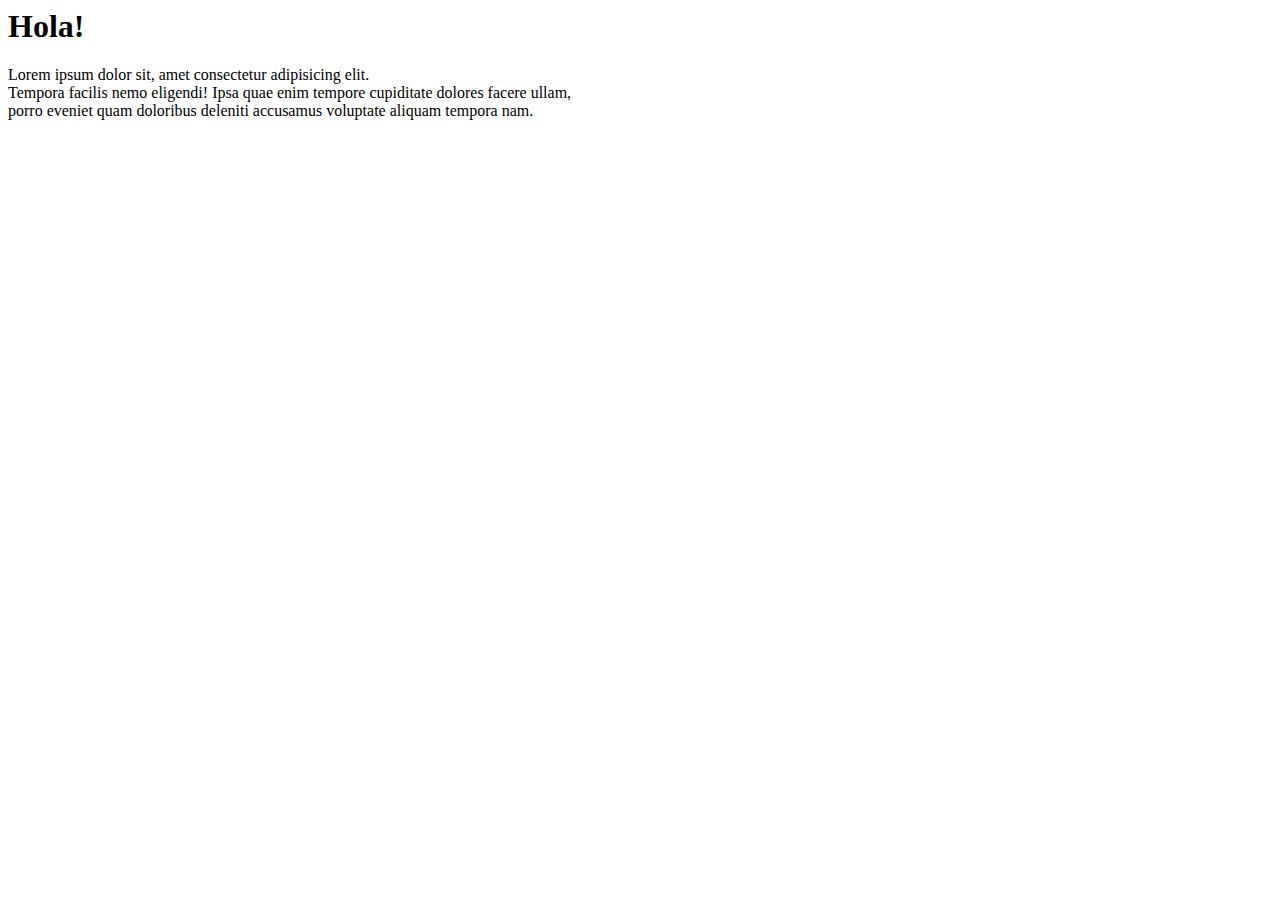
<file: 3Clase/JS/Proyecto1/index.html>
<html>
<head>
    <meta charset="UTF-8">
    <title>Front End</title>
    <!-- <link rel="stylesheet" href="styles.css"> -->
    
</head>

<body>
<!-- <body onload="alert('Bienvenidos!');"> -->

    <h1>Hola!</h1>

    <p>
        Lorem ipsum dolor sit, amet consectetur adipisicing elit. <br> 
        Tempora facilis nemo eligendi! Ipsa quae enim tempore cupiditate dolores facere ullam, <br> 
        porro eveniet quam doloribus deleniti accusamus voluptate aliquam tempora nam.
    </p>

    <!-- <script>
        alert('Bienvenidos!');
    </script> -->

    <!-- <script src="index.js"></script> -->

    <!-- <p>what?</p> -->

    <!-- <link rel="stylesheet" href="styles.css"> -->
</body>
</html>
</file>
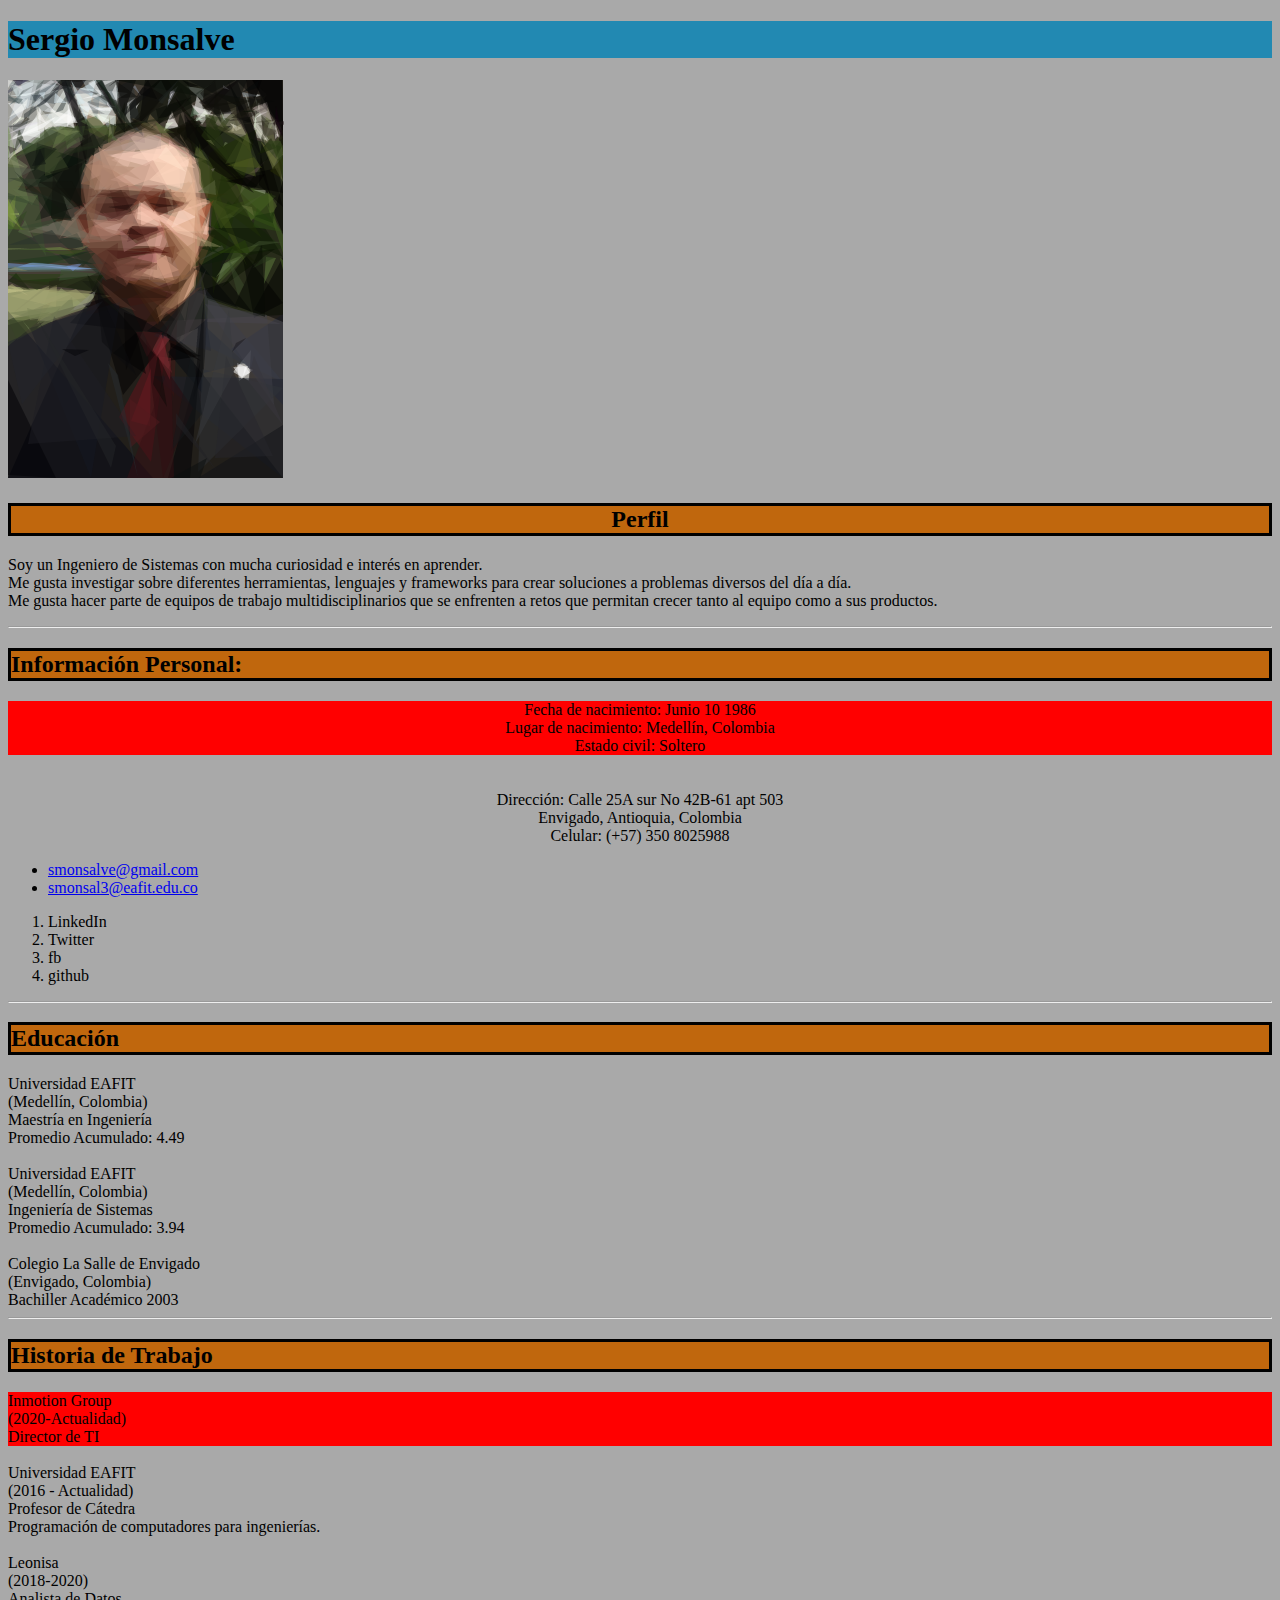
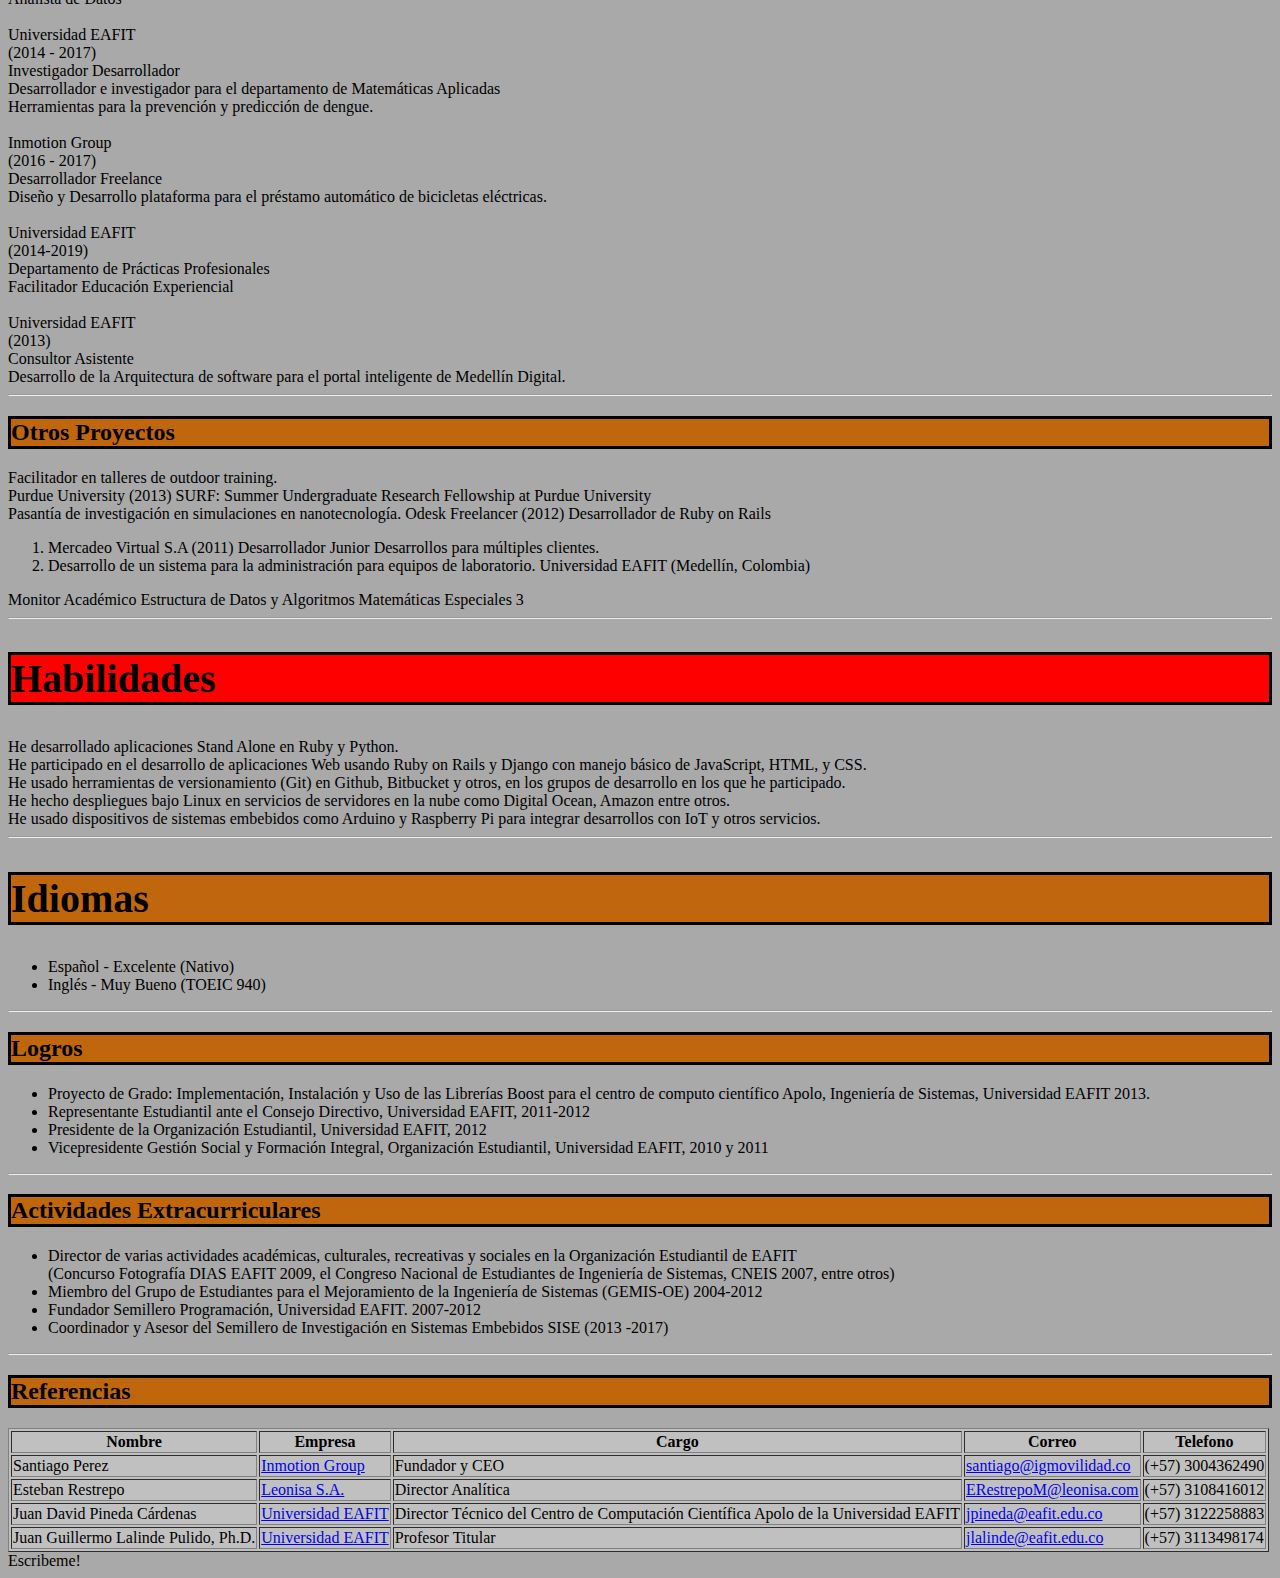
<file: 3Clase/JS/Proyecto2/index.html>
<!DOCTYPE html>
<html lang="en">
<head>
    <meta charset="UTF-8">
    <meta name="viewport" content="width=device-width, initial-scale=1.0">
    <title>Sergio Monsalve</title>

    <link rel="stylesheet" href="styles.css">

</head>

    <body>
    <div class="">
        
        <h1> Sergio Monsalve </h1>

        <img src="GeoSam.png" >

        <div class="contenido-centrado">
            <h2> Perfil </h2>
        </div>

        <p>
            Soy un Ingeniero de Sistemas con mucha curiosidad e interés en aprender. <br>
            Me gusta investigar sobre diferentes herramientas, lenguajes y frameworks para crear soluciones a problemas diversos del día a día. <br>
            Me gusta hacer parte de equipos de trabajo multidisciplinarios que se enfrenten a retos que permitan crecer tanto al equipo como a sus productos.
        </p>   

        <hr>

        <h2>Información Personal: </h2>

        <div id = "personal-info" class="contenido-centrado decorado">
            Fecha de nacimiento: Junio 10 1986 <br>
            Lugar de nacimiento: Medellín, Colombia <br>
            Estado civil: Soltero
        </div>

        <br><br>

        <div class="contenido-centrado" >
            Dirección: Calle 25A sur No 42B-61 apt 503 <br>
            Envigado, Antioquia, Colombia <br>
            Celular: (+57) 350 8025988
        </div>
        <p>
            <ul>
                <li>
                    <a href="mailto:smonsalve@gmail.com ">
                        smonsalve@gmail.com 
                    </a>  
                </li>
                <li>
                    <a href="mailto:smonsal3@eafit.edu.co ">
                        smonsal3@eafit.edu.co
                    </a>  
                </li>
            </ul>
        </p>

        <p>
            <ol>
                <li>LinkedIn</li>
                <li>Twitter</li>
                <li>fb</li>
                <li>github</li>
            </ol>
        </p>

        <hr>


        <h2>Educación</h2>

        <div>
            Universidad EAFIT <br>
            (Medellín, Colombia)  <br>
            Maestría en Ingeniería  <br>
            Promedio Acumulado: 4.49
        </div>

        <br>
        <div>
            Universidad EAFIT <br>
            (Medellín, Colombia) <br>
            Ingeniería de Sistemas <br>
            Promedio Acumulado: 3.94
        </div>
        <br>
        <div>
            Colegio La Salle de Envigado <br>
            (Envigado, Colombia)<br>
            Bachiller Académico 2003
        </div>

        <hr>
        <h2> Historia de Trabajo </h2>

        <div class="decorado">
        Inmotion Group <br>
        (2020-Actualidad) <br>
        Director de TI

        </div>
        <br>
        <div>
        Universidad EAFIT <br>
        (2016 - Actualidad) <br>
        Profesor de Cátedra<br>
        Programación de computadores para ingenierías. 
        </div>
        <br>
        <div>
        Leonisa <br>
        (2018-2020)<br>
        Analista de Datos
        </div>
        <br>
        <div>
        Universidad EAFIT <br>
        (2014 - 2017) <br>
        Investigador Desarrollador<br>
        Desarrollador e investigador para el departamento de Matemáticas Aplicadas <br>
        Herramientas para la prevención y predicción de dengue.
        </div>
        <br>
        <div>
        Inmotion Group<br>
        (2016 - 2017) <br>
        Desarrollador Freelance<br>
        Diseño y Desarrollo plataforma para el préstamo automático de bicicletas eléctricas.
        </div>
        <br>
        <div>
        Universidad EAFIT<br>
        (2014-2019)<br>
        Departamento de Prácticas Profesionales  <br>
        Facilitador Educación Experiencial
        </div>
        <br>
        <div>
        Universidad EAFIT <br>
        (2013)<br>
        Consultor Asistente<br>
        Desarrollo de la Arquitectura de software para el portal inteligente de Medellín Digital. 
        </div>

        <hr>

        <h2>Otros Proyectos</h2>

        Facilitador en talleres de outdoor training. 
            
        
        <li>   Purdue University
            (2013)
        SURF: Summer Undergraduate Research Fellowship at Purdue University

        </li>
        <li> 
            Pasantía de investigación en simulaciones en nanotecnología. 
            Odesk Freelancer (2012)
            Desarrollador de Ruby on Rails
        </li>
        <li> 
            <ol>
                <li>
                    Mercadeo Virtual S.A (2011)
                    Desarrollador Junior
                    Desarrollos para múltiples clientes. 
                </li>
                <li>
                    Desarrollo de un sistema para la administración para equipos de laboratorio. 
                    Universidad EAFIT (Medellín, Colombia)
                </li>
            </ol>
        </li>
            <li> 
                Monitor Académico
                Estructura de Datos y Algoritmos 
                Matemáticas Especiales 3
            </li>
        </li>
        <hr>
        <h2 class="hab1 decorado"> Habilidades </h2>

        <li> He desarrollado aplicaciones Stand Alone en Ruby y Python.</li>
        <li> He participado en el desarrollo de aplicaciones Web usando Ruby on Rails y Django con manejo básico de JavaScript, HTML, y CSS.</li>
        <li> He usado herramientas de versionamiento (Git) en Github, Bitbucket y otros, en los grupos de desarrollo en los que he participado.</li>
        <li> He hecho despliegues bajo Linux en servicios de servidores en la nube como Digital Ocean, Amazon entre otros.</li>
        <li> He usado dispositivos de sistemas embebidos como Arduino y Raspberry Pi para integrar desarrollos con IoT y otros servicios.</li>
        

        <hr>

        <h2 class="hab1">Idiomas</h2>

        <ul>
            <li> Español - Excelente (Nativo)</li> 
            <li> Inglés - Muy Bueno (TOEIC 940)</li>
        </ul>


        <hr>
        <h2>Logros</h2>


        <ul>

            <li> Proyecto de Grado: Implementación, Instalación y Uso de las Librerías Boost para el centro de computo científico Apolo, Ingeniería de Sistemas, Universidad EAFIT 2013.</li>
            <li> Representante Estudiantil ante el Consejo Directivo, Universidad EAFIT, 2011-2012</li>
            <li> Presidente de la Organización Estudiantil, Universidad EAFIT, 2012</li>
            <li> Vicepresidente Gestión Social y Formación Integral, Organización Estudiantil, Universidad EAFIT, 2010 y 2011</li>
        </ul>
        <hr>

        <h2>Actividades Extracurriculares</h2>

        <ul>
            <li>  Director de varias actividades académicas, culturales, recreativas y sociales en la Organización Estudiantil de EAFIT </li>
            (Concurso Fotografía DIAS EAFIT 2009, el Congreso Nacional de Estudiantes de Ingeniería de Sistemas, CNEIS 2007, entre otros)

            <li>  Miembro del Grupo de Estudiantes para el Mejoramiento de la Ingeniería de Sistemas (GEMIS-OE) 2004-2012</li>

            <li>  Fundador Semillero Programación, Universidad EAFIT. 2007-2012</li>

            <li>  Coordinador y Asesor del Semillero de Investigación en Sistemas Embebidos SISE (2013 -2017)</li>
        </ul>


        <hr>

        <h2>Referencias</h2>



        <!-- Table with colgroup -->
        <table bgcolor="#C0C0C0" border="1">
            <colgroup span="5" class="columns" ></colgroup>
            <tr>
            <th>Nombre</th>
            <th>Empresa</th>
            <th>Cargo</th>
            <th>Correo</th>
            <th>Telefono</th>
            </tr>
            <tr>
                <td>  Santiago Perez          </td>
                <td> 
                    <a href="https://i-g.co">Inmotion Group  </a>
                            
                </td>
                <td>  Fundador y CEO          </td>
                <td>  
                    <a href="mailto:santiago@igmovilidad.co ">
                        santiago@igmovilidad.co 
                    </a>  
                </td>

                <td>  (+57) 3004362490        </td>
            </tr>
            <tr>
                <td>  Esteban Restrepo          </td>
                <td>  
                    <a href="https://i-g.co">
                        Leonisa S.A.    
                    </a>            
                </td>
                <td>  Director Analítica        </td>
                <td>  
                    <a href="mailto:ERestrepoM@leonisa.com">
                        ERestrepoM@leonisa.com 
                    </a>  
                </td>
                <td>  (+57) 3108416012          </td>
            </tr>
            <tr>
                <td>  Juan David Pineda Cárdenas        </td>
                <td>  
                    <a href="https://www.eafit.edu.co">
                        Universidad EAFIT    
                    </a>                      
                </td>
                <td>  Director Técnico del Centro de Computación Científica Apolo de la Universidad EAFIT
                </td>
                <td>  
                    <a href="mailto:jpineda@eafit.edu.co">
                        jpineda@eafit.edu.co 
                    </a>  
                </td>
                <td>  (+57) 3122258883                  </td>
            </tr>
            <tr>
                <td>  Juan Guillermo Lalinde Pulido, Ph.D.        </td>
                <td>              
                    <a href="https://www.eafit.edu.co">
                        Universidad EAFIT    
                    </a>             
                </td>
                <td>  Profesor Titular          </td>
                <td>  
                    <a href="mailto:jlalinde@eafit.edu.co">
                        jlalinde@eafit.edu.co   
                    </a>  
                </td>
                <td>  (+57) 3113498174          </td>
            </tr>
        </table>

        Escribeme!
    </div> 
</body>
</html>
</file>
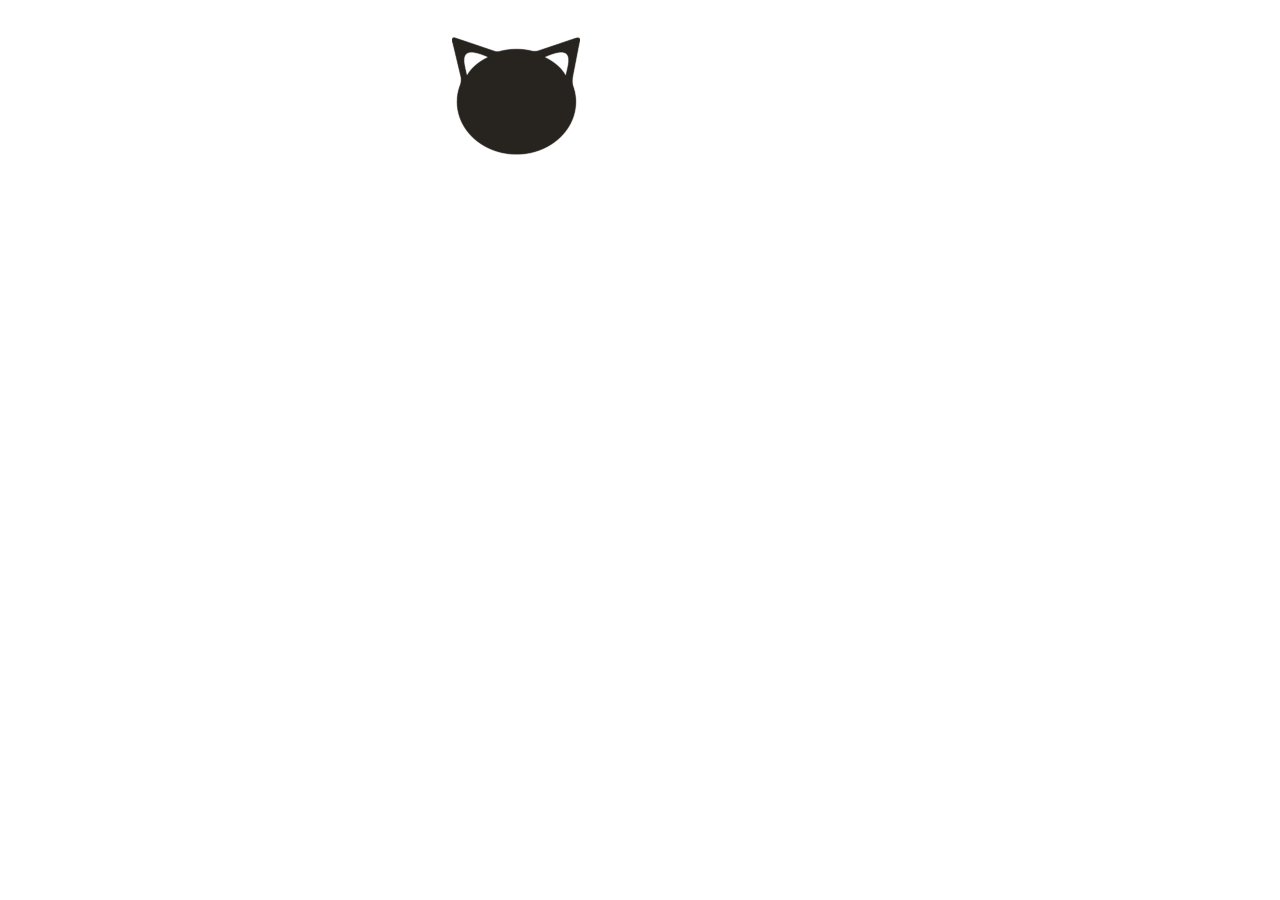
<file: 4Clase/JS/Proeycto4/index.html>
<!DOCTYPE html>
<html lang="en">
<head>
    <meta charset="UTF-8">
    <meta name="viewport" content="width=device-width, initial-scale=1.0">
    <title>Document</title>
</head>
<body>
    
    <p style="text-align: center">
        <img src="cat.png" style="position: relative">
    </p>
        
    <script src="index.js"></script>
</body>
</html>
</file>
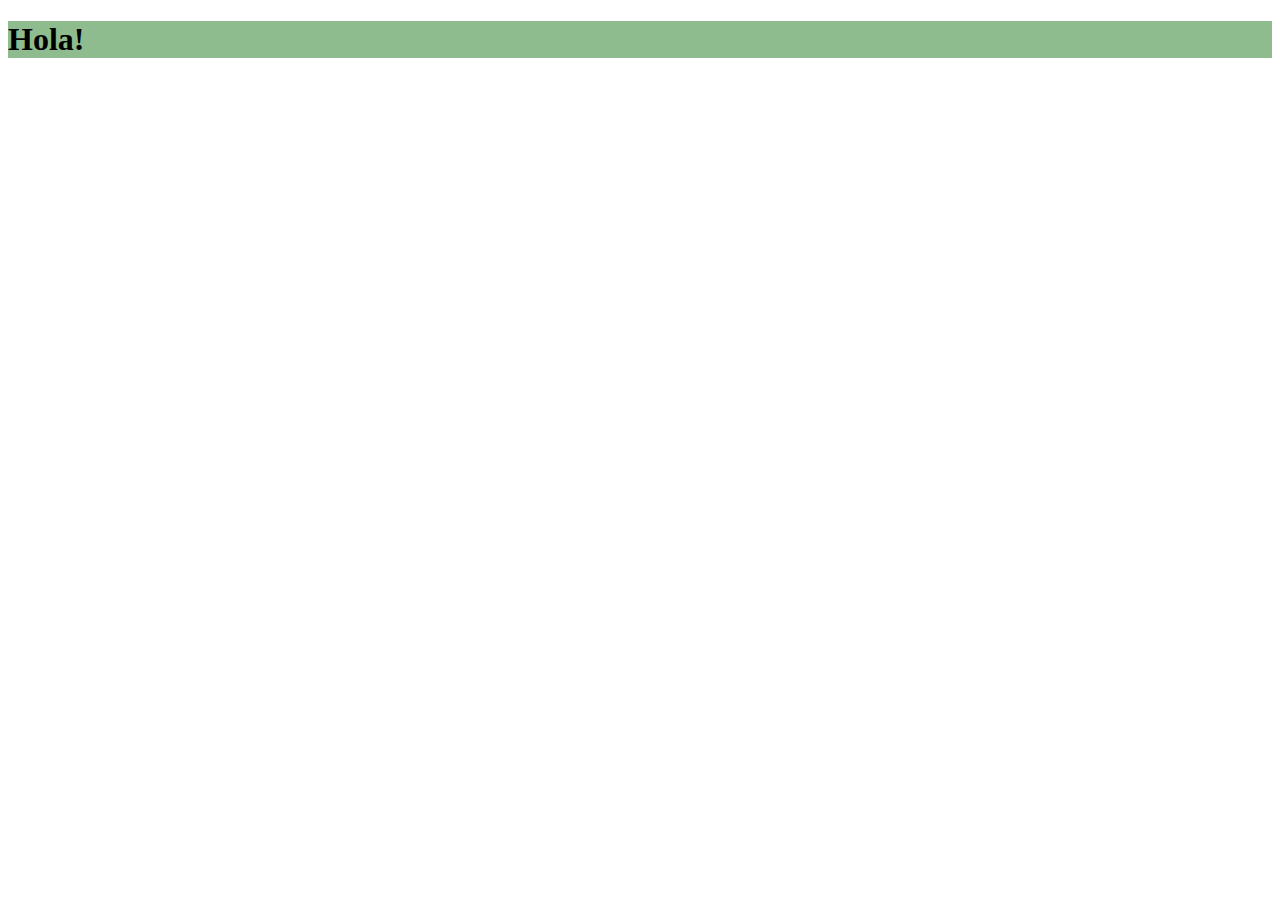
<file: 4Clase/JS/Proyecto0/index.html>
<!DOCTYPE html>
<html lang="en">
<head>
    <meta charset="UTF-8">
    <meta name="viewport" content="width=device-width, initial-scale=1.0">
    <link rel="stylesheet" href="styles.css">

    <title>Pagina prueba</title>

    <script lang="javascript">
        var nombre = prompt("ingrese su nombre: ");
        alert("Hola "+ nombre);
    </script>


</head>
<body>
    <h1 >Hola!</h1>




    <script src="index.js"></script>
</body>
</html>
</file>
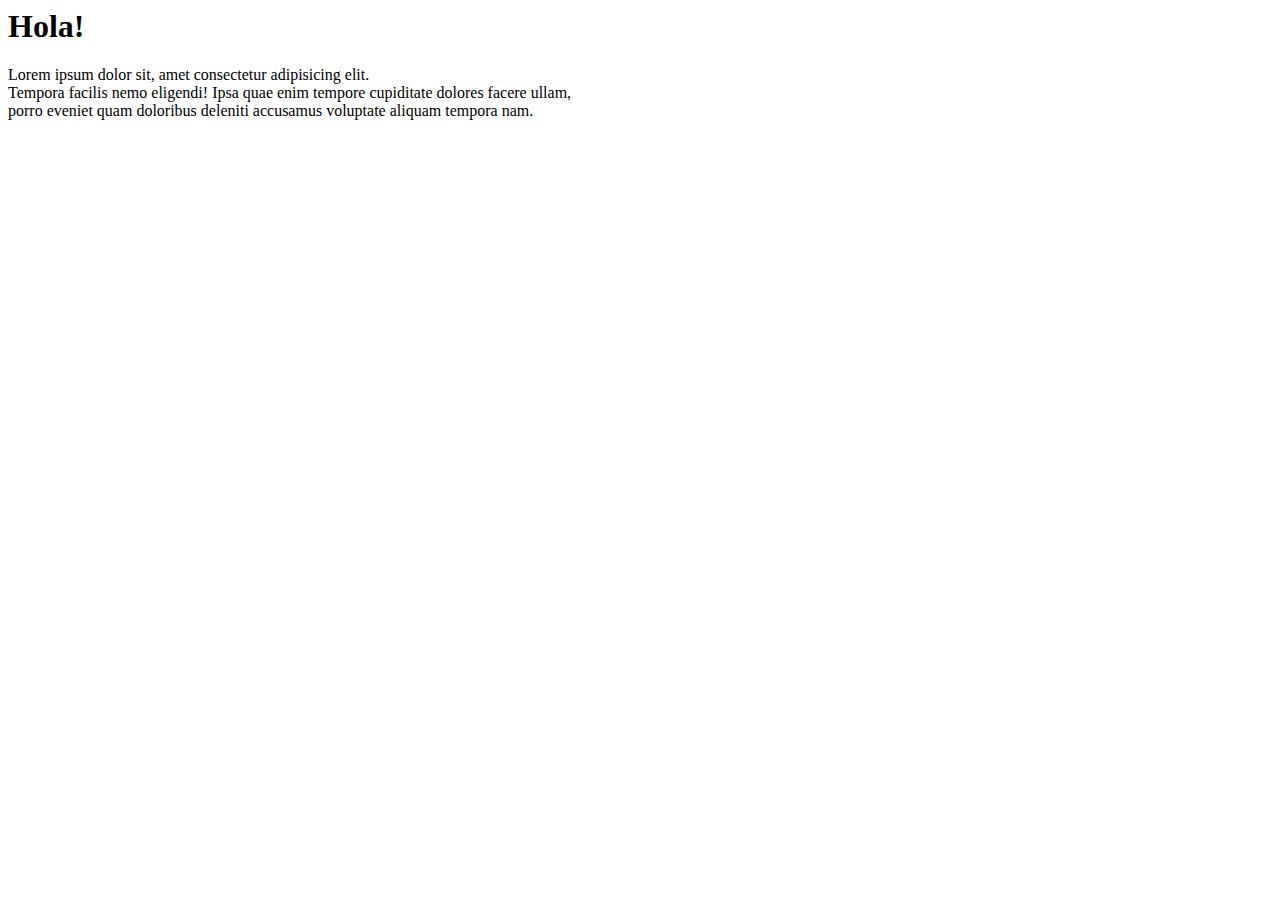
<file: 4Clase/JS/Proyecto1/index.html>
<html>
<head>
    <meta charset="UTF-8">
    <title>Proyecto 1</title>
    <!-- <link rel="stylesheet" href="styles.css"> -->
    
</head>

<body>
<!-- <body onload="alert('Bienvenidos!');"> -->

    <h1>Hola!</h1>

    <p>
        Lorem ipsum dolor sit, amet consectetur adipisicing elit. <br> 
        Tempora facilis nemo eligendi! Ipsa quae enim tempore cupiditate dolores facere ullam, <br> 
        porro eveniet quam doloribus deleniti accusamus voluptate aliquam tempora nam.
    </p>

    <!-- <script>
        alert('Bienvenidos!');
    </script> -->

    <!-- <script src="index.js"></script> -->

    <!-- <p>what?</p> -->

    <!-- <link rel="stylesheet" href="styles.css"> -->


</body>
</html>
</file>
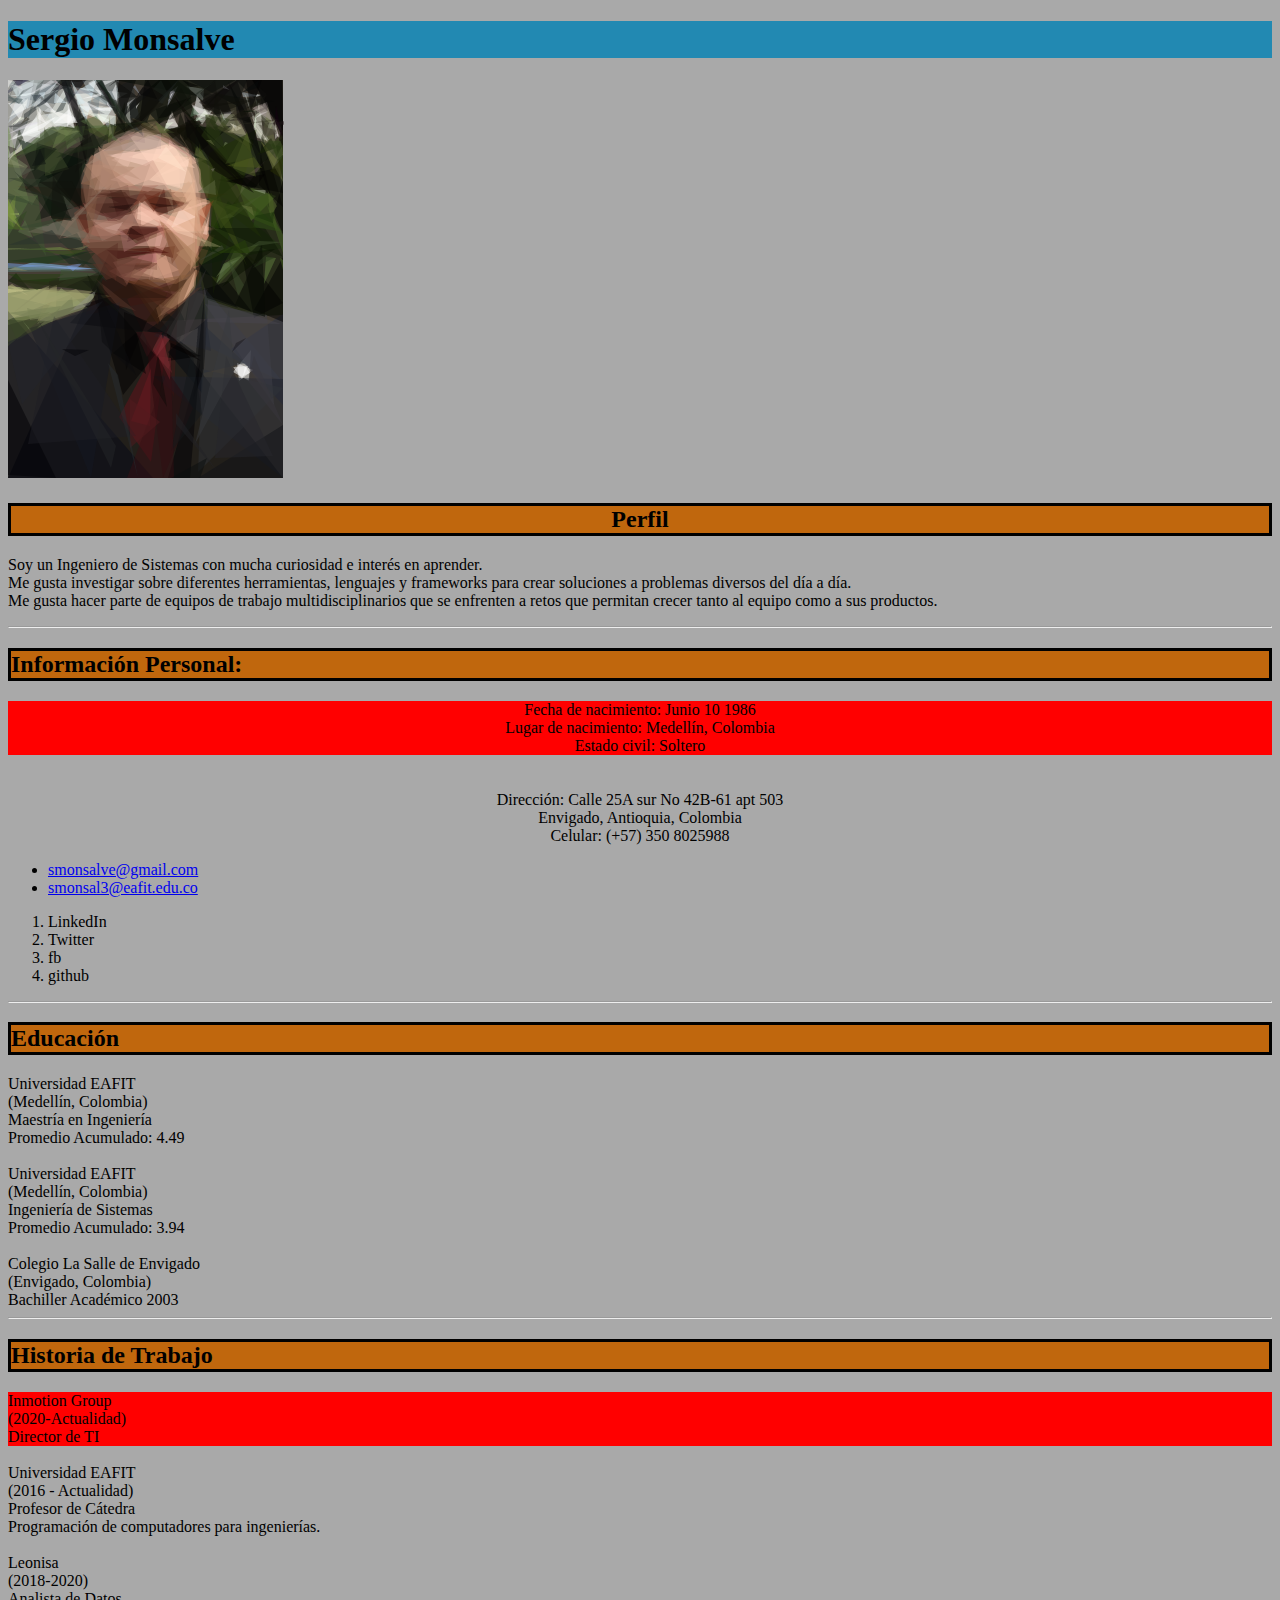
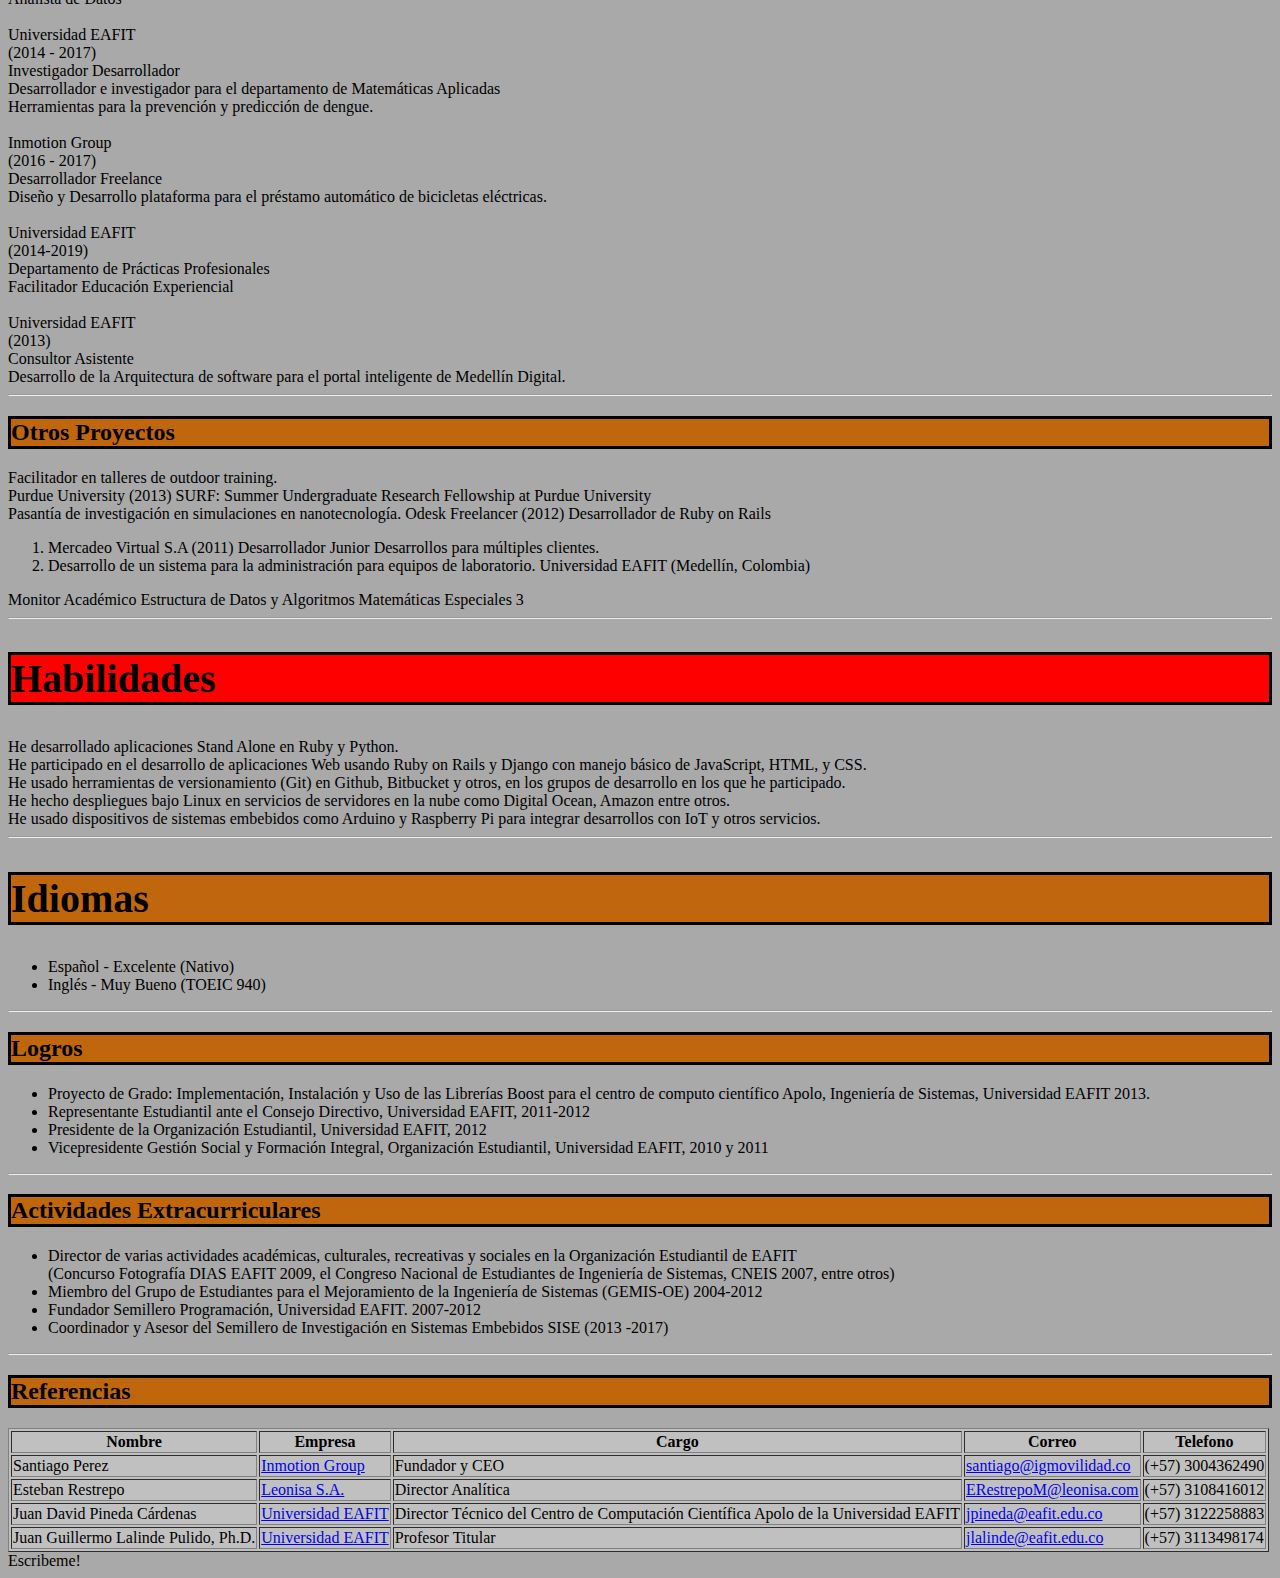
<file: 4Clase/JS/Proyecto2/index.html>
<!DOCTYPE html>
<html lang="en">
<head>
    <meta charset="UTF-8">
    <meta name="viewport" content="width=device-width, initial-scale=1.0">
    <title>Sergio Monsalve</title>

    <link rel="stylesheet" href="styles.css">

</head>

    <body>
    <div class="">
        
        <h1> Sergio Monsalve </h1>

        <img id = "Geosam" src="GeoSam.png" >

        <div class="contenido-centrado">
            <h2> Perfil </h2>
        </div>

        <p>
            Soy un Ingeniero de Sistemas con mucha curiosidad e interés en aprender. <br>
            Me gusta investigar sobre diferentes herramientas, lenguajes y frameworks para crear soluciones a problemas diversos del día a día. <br>
            Me gusta hacer parte de equipos de trabajo multidisciplinarios que se enfrenten a retos que permitan crecer tanto al equipo como a sus productos.
        </p>   

        <hr>

        <h2>Información Personal: </h2>

        <div id = "personal-info" class="contenido-centrado decorado">
            Fecha de nacimiento: Junio 10 1986 <br>
            Lugar de nacimiento: Medellín, Colombia <br>
            Estado civil: Soltero
        </div>

        <br><br>

        <div class="contenido-centrado" >
            Dirección: Calle 25A sur No 42B-61 apt 503 <br>
            Envigado, Antioquia, Colombia <br>
            Celular: (+57) 350 8025988
        </div>
        <p>
            <ul>
                <li>
                    <a href="mailto:smonsalve@gmail.com ">
                        smonsalve@gmail.com 
                    </a>  
                </li>
                <li>
                    <a href="mailto:smonsal3@eafit.edu.co ">
                        smonsal3@eafit.edu.co
                    </a>  
                </li>
            </ul>
        </p>

        <p>
            <ol>
                <li>LinkedIn</li>
                <li>Twitter</li>
                <li>fb</li>
                <li>github</li>
            </ol>
        </p>

        <hr>


        <h2>Educación</h2>

        <div>
            Universidad EAFIT <br>
            (Medellín, Colombia)  <br>
            Maestría en Ingeniería  <br>
            Promedio Acumulado: 4.49
        </div>

        <br>
        <div>
            Universidad EAFIT <br>
            (Medellín, Colombia) <br>
            Ingeniería de Sistemas <br>
            Promedio Acumulado: 3.94
        </div>
        <br>
        <div>
            Colegio La Salle de Envigado <br>
            (Envigado, Colombia)<br>
            Bachiller Académico 2003
        </div>

        <hr>
        <h2> Historia de Trabajo </h2>

        <div class="decorado">
        Inmotion Group <br>
        (2020-Actualidad) <br>
        Director de TI

        </div>
        <br>
        <div>
        Universidad EAFIT <br>
        (2016 - Actualidad) <br>
        Profesor de Cátedra<br>
        Programación de computadores para ingenierías. 
        </div>
        <br>
        <div>
        Leonisa <br>
        (2018-2020)<br>
        Analista de Datos
        </div>
        <br>
        <div>
        Universidad EAFIT <br>
        (2014 - 2017) <br>
        Investigador Desarrollador<br>
        Desarrollador e investigador para el departamento de Matemáticas Aplicadas <br>
        Herramientas para la prevención y predicción de dengue.
        </div>
        <br>
        <div>
        Inmotion Group<br>
        (2016 - 2017) <br>
        Desarrollador Freelance<br>
        Diseño y Desarrollo plataforma para el préstamo automático de bicicletas eléctricas.
        </div>
        <br>
        <div>
        Universidad EAFIT<br>
        (2014-2019)<br>
        Departamento de Prácticas Profesionales  <br>
        Facilitador Educación Experiencial
        </div>
        <br>
        <div>
        Universidad EAFIT <br>
        (2013)<br>
        Consultor Asistente<br>
        Desarrollo de la Arquitectura de software para el portal inteligente de Medellín Digital. 
        </div>

        <hr>

        <h2>Otros Proyectos</h2>

        Facilitador en talleres de outdoor training. 
            
        
        <li>   Purdue University
            (2013)
        SURF: Summer Undergraduate Research Fellowship at Purdue University

        </li>
        <li> 
            Pasantía de investigación en simulaciones en nanotecnología. 
            Odesk Freelancer (2012)
            Desarrollador de Ruby on Rails
        </li>
        <li> 
            <ol>
                <li>
                    Mercadeo Virtual S.A (2011)
                    Desarrollador Junior
                    Desarrollos para múltiples clientes. 
                </li>
                <li>
                    Desarrollo de un sistema para la administración para equipos de laboratorio. 
                    Universidad EAFIT (Medellín, Colombia)
                </li>
            </ol>
        </li>
            <li> 
                Monitor Académico
                Estructura de Datos y Algoritmos 
                Matemáticas Especiales 3
            </li>
        </li>
        <hr>
        <h2 class="hab1 decorado"> Habilidades </h2>

        <li> He desarrollado aplicaciones Stand Alone en Ruby y Python.</li>
        <li> He participado en el desarrollo de aplicaciones Web usando Ruby on Rails y Django con manejo básico de JavaScript, HTML, y CSS.</li>
        <li> He usado herramientas de versionamiento (Git) en Github, Bitbucket y otros, en los grupos de desarrollo en los que he participado.</li>
        <li> He hecho despliegues bajo Linux en servicios de servidores en la nube como Digital Ocean, Amazon entre otros.</li>
        <li> He usado dispositivos de sistemas embebidos como Arduino y Raspberry Pi para integrar desarrollos con IoT y otros servicios.</li>
        

        <hr>

        <h2 class="hab1">Idiomas</h2>

        <ul>
            <li> Español - Excelente (Nativo)</li> 
            <li> Inglés - Muy Bueno (TOEIC 940)</li>
        </ul>


        <hr>
        <h2>Logros</h2>


        <ul>

            <li> Proyecto de Grado: Implementación, Instalación y Uso de las Librerías Boost para el centro de computo científico Apolo, Ingeniería de Sistemas, Universidad EAFIT 2013.</li>
            <li> Representante Estudiantil ante el Consejo Directivo, Universidad EAFIT, 2011-2012</li>
            <li> Presidente de la Organización Estudiantil, Universidad EAFIT, 2012</li>
            <li> Vicepresidente Gestión Social y Formación Integral, Organización Estudiantil, Universidad EAFIT, 2010 y 2011</li>
        </ul>
        <hr>

        <h2>Actividades Extracurriculares</h2>

        <ul>
            <li>  Director de varias actividades académicas, culturales, recreativas y sociales en la Organización Estudiantil de EAFIT </li>
            (Concurso Fotografía DIAS EAFIT 2009, el Congreso Nacional de Estudiantes de Ingeniería de Sistemas, CNEIS 2007, entre otros)

            <li>  Miembro del Grupo de Estudiantes para el Mejoramiento de la Ingeniería de Sistemas (GEMIS-OE) 2004-2012</li>

            <li>  Fundador Semillero Programación, Universidad EAFIT. 2007-2012</li>

            <li>  Coordinador y Asesor del Semillero de Investigación en Sistemas Embebidos SISE (2013 -2017)</li>
        </ul>


        <hr>

        <h2>Referencias</h2>



        <!-- Table with colgroup -->
        <table bgcolor="#C0C0C0" border="1">
            <colgroup span="5" class="columns" ></colgroup>
            <tr>
            <th>Nombre</th>
            <th>Empresa</th>
            <th>Cargo</th>
            <th>Correo</th>
            <th>Telefono</th>
            </tr>
            <tr>
                <td>  Santiago Perez          </td>
                <td> 
                    <a href="https://i-g.co">Inmotion Group  </a>
                            
                </td>
                <td>  Fundador y CEO          </td>
                <td>  
                    <a href="mailto:santiago@igmovilidad.co ">
                        santiago@igmovilidad.co 
                    </a>  
                </td>

                <td>  (+57) 3004362490        </td>
            </tr>
            <tr>
                <td>  Esteban Restrepo          </td>
                <td>  
                    <a href="https://i-g.co">
                        Leonisa S.A.    
                    </a>            
                </td>
                <td>  Director Analítica        </td>
                <td>  
                    <a href="mailto:ERestrepoM@leonisa.com">
                        ERestrepoM@leonisa.com 
                    </a>  
                </td>
                <td>  (+57) 3108416012          </td>
            </tr>
            <tr>
                <td>  Juan David Pineda Cárdenas        </td>
                <td>  
                    <a href="https://www.eafit.edu.co">
                        Universidad EAFIT    
                    </a>                      
                </td>
                <td>  Director Técnico del Centro de Computación Científica Apolo de la Universidad EAFIT
                </td>
                <td>  
                    <a href="mailto:jpineda@eafit.edu.co">
                        jpineda@eafit.edu.co 
                    </a>  
                </td>
                <td>  (+57) 3122258883                  </td>
            </tr>
            <tr>
                <td>  Juan Guillermo Lalinde Pulido, Ph.D.        </td>
                <td>              
                    <a href="https://www.eafit.edu.co">
                        Universidad EAFIT    
                    </a>             
                </td>
                <td>  Profesor Titular          </td>
                <td>  
                    <a href="mailto:jlalinde@eafit.edu.co">
                        jlalinde@eafit.edu.co   
                    </a>  
                </td>
                <td>  (+57) 3113498174          </td>
            </tr>
        </table>

        Escribeme!
    </div> 
</body>
</html>
</file>
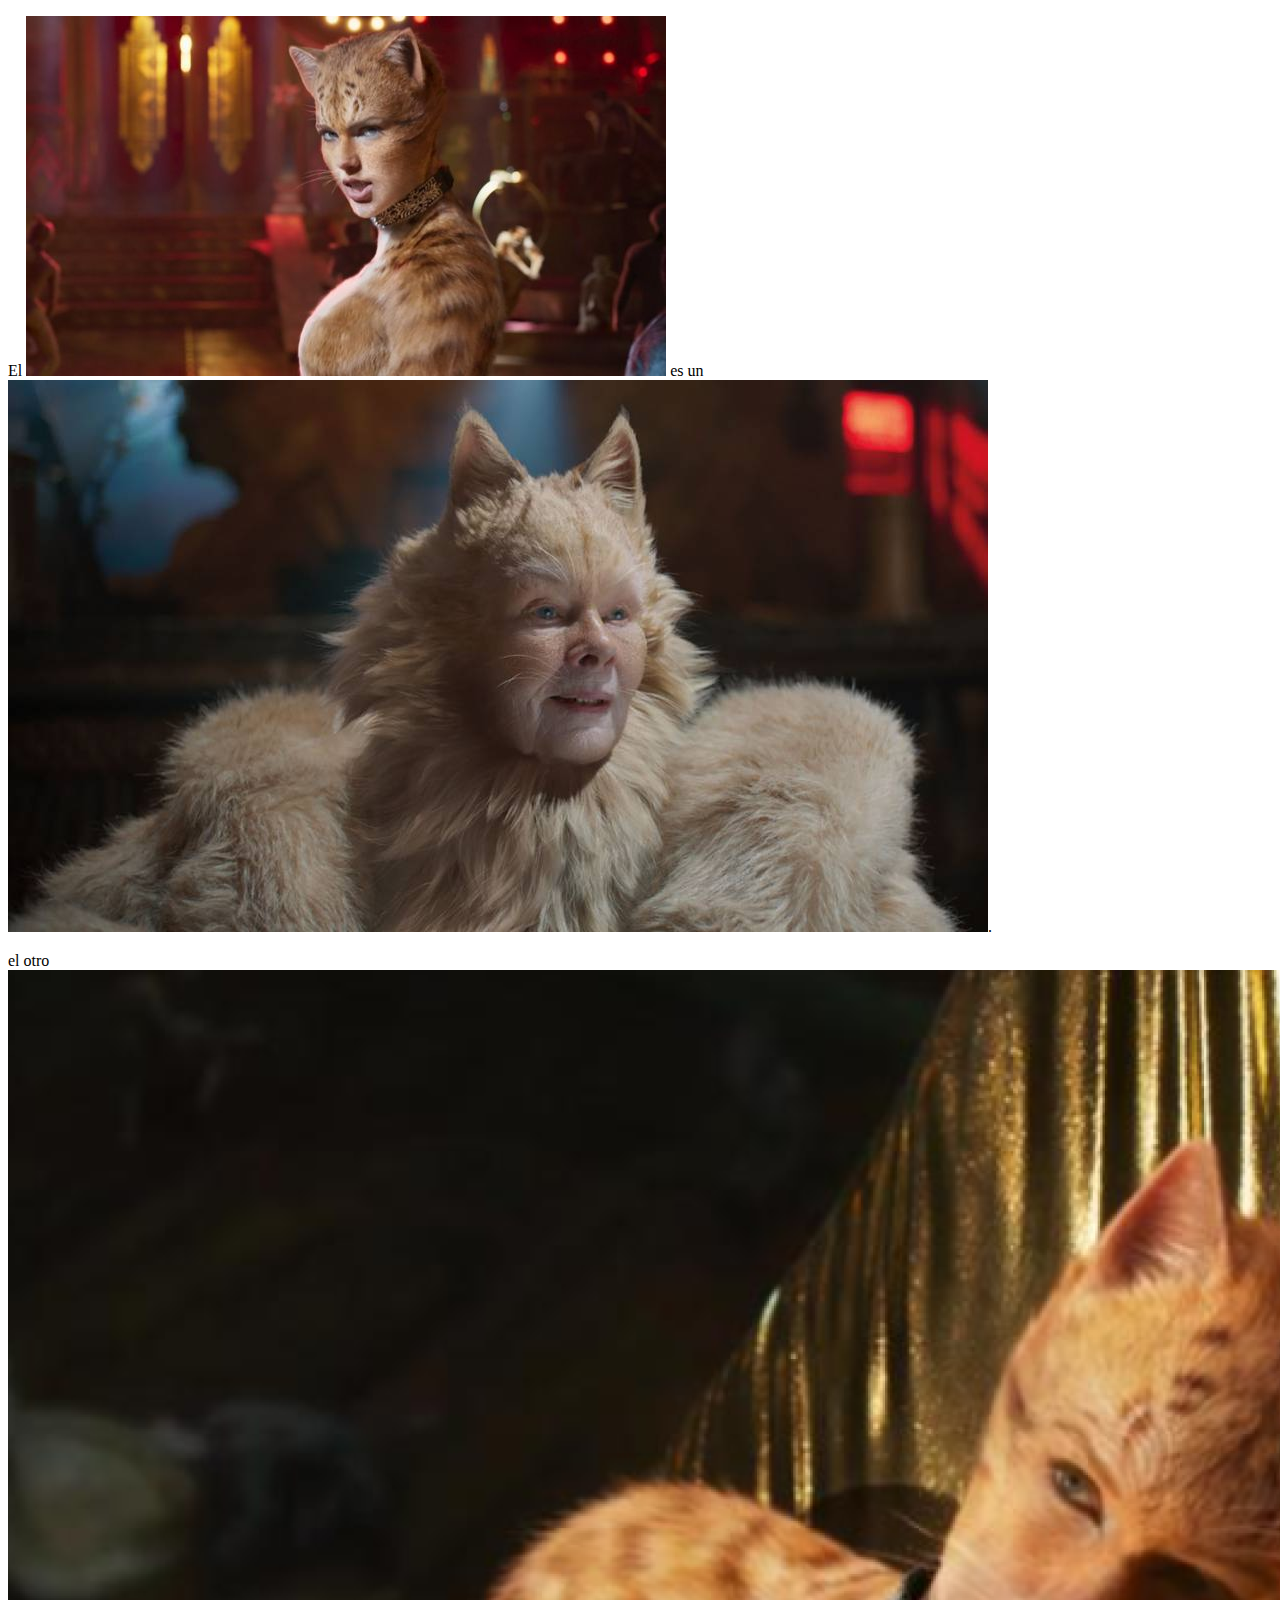
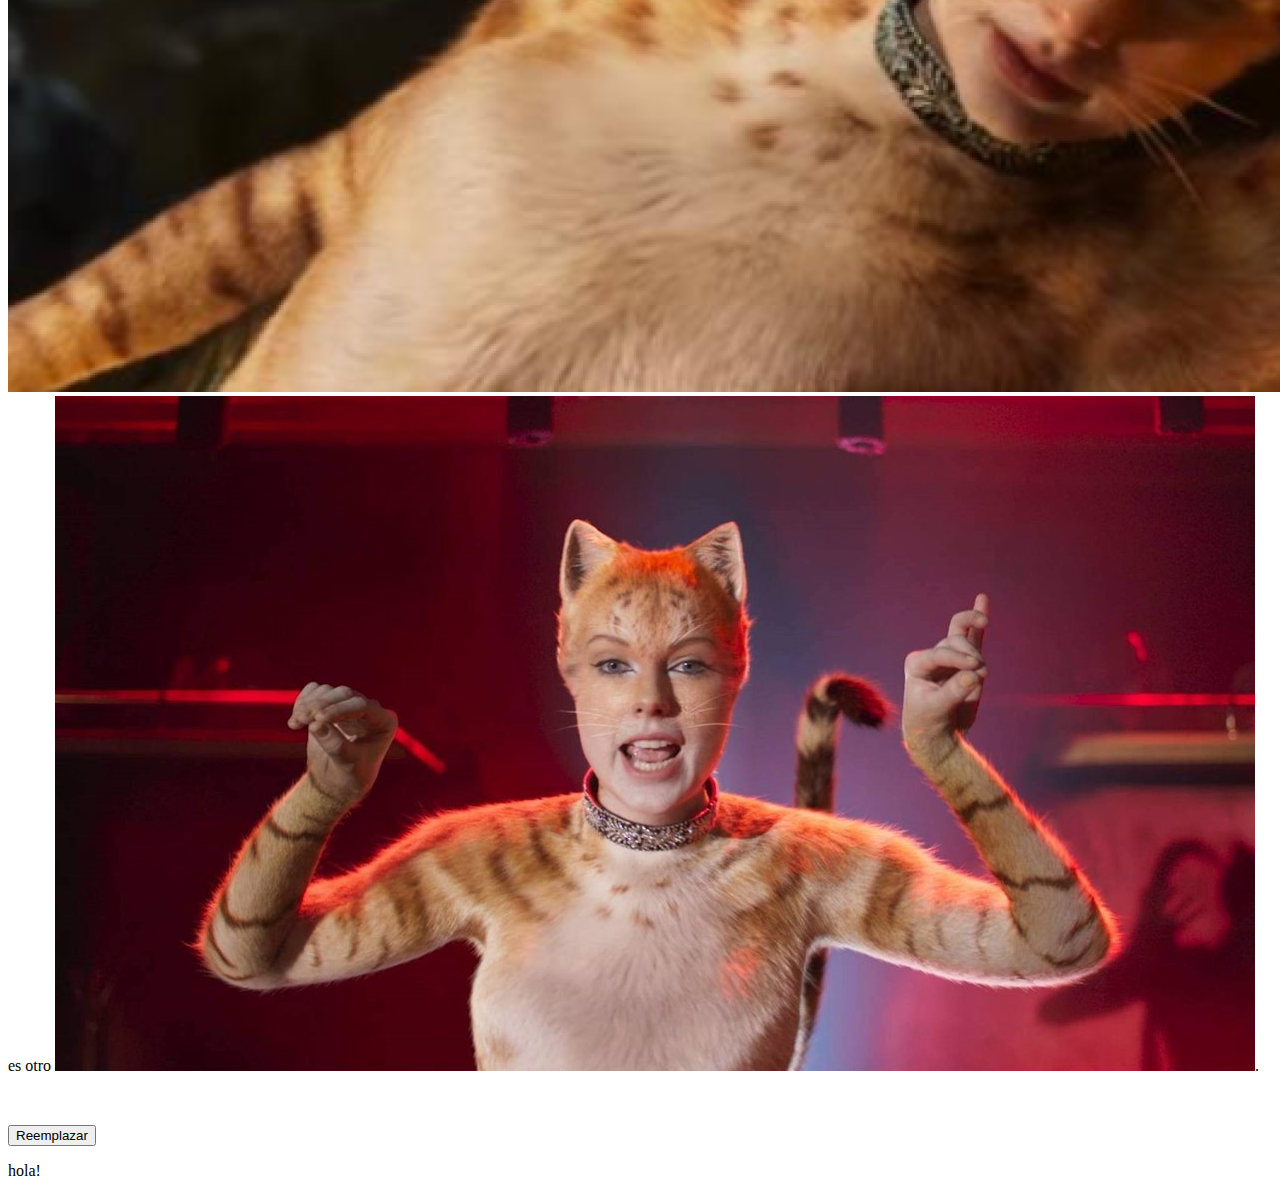
<file: 4Clase/JS/Proyecto3/index.html>
<!DOCTYPE html>
<html lang="en">
<head>
    <meta charset="UTF-8">
    <meta name="viewport" content="width=device-width, initial-scale=1.0">
    <title>Document</title>
</head>
<body>

    <script src="index.js"></script>


    <p>El  <img src="c1.jpg" alt="gato1"> es un  <img src="c3.jpg" alt="gato3">.</p>
    <p>el otro <img src="c2.jpg" alt="gato2"> es otro <img src="c4.jpg" alt="gato4">.</p>
    <br>
    <p><button onclick="replaceImages">Reemplazar</button></p>

    <p>hola!</p>
</body>
</html>
</file>
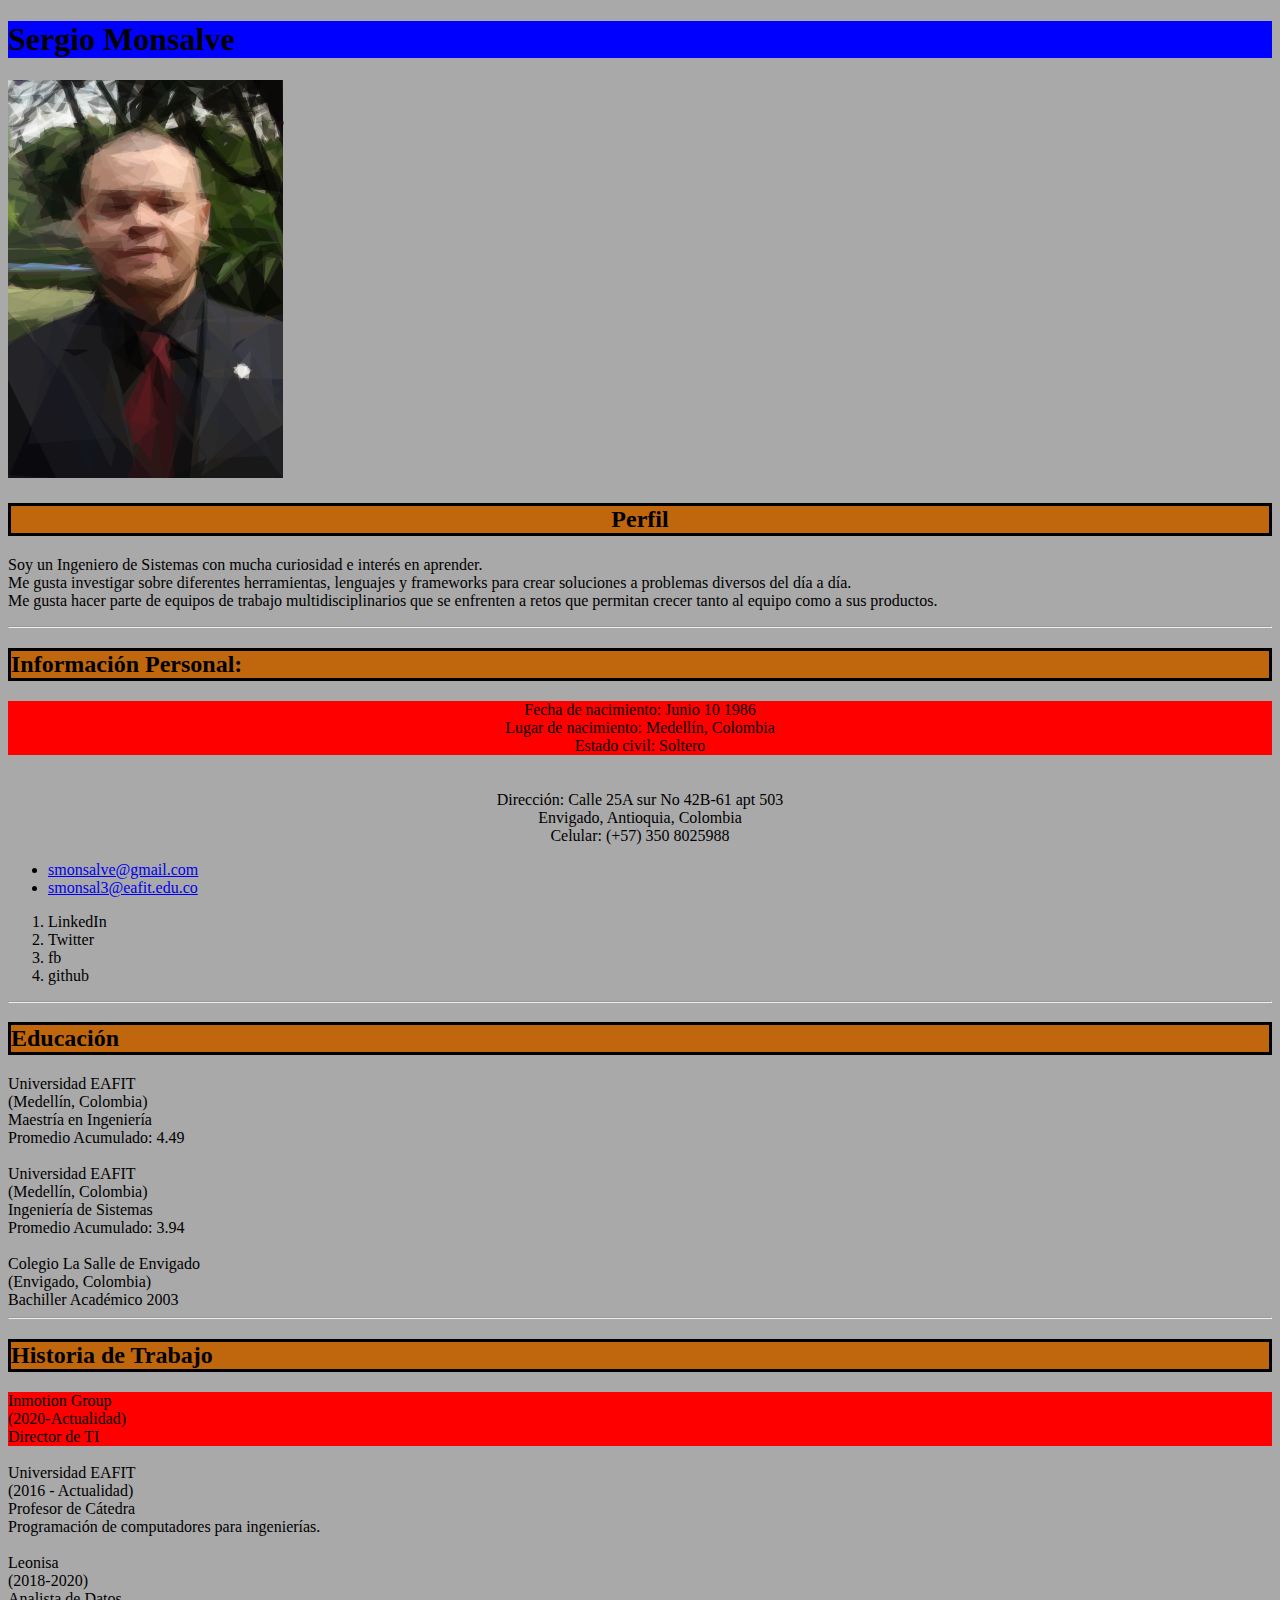
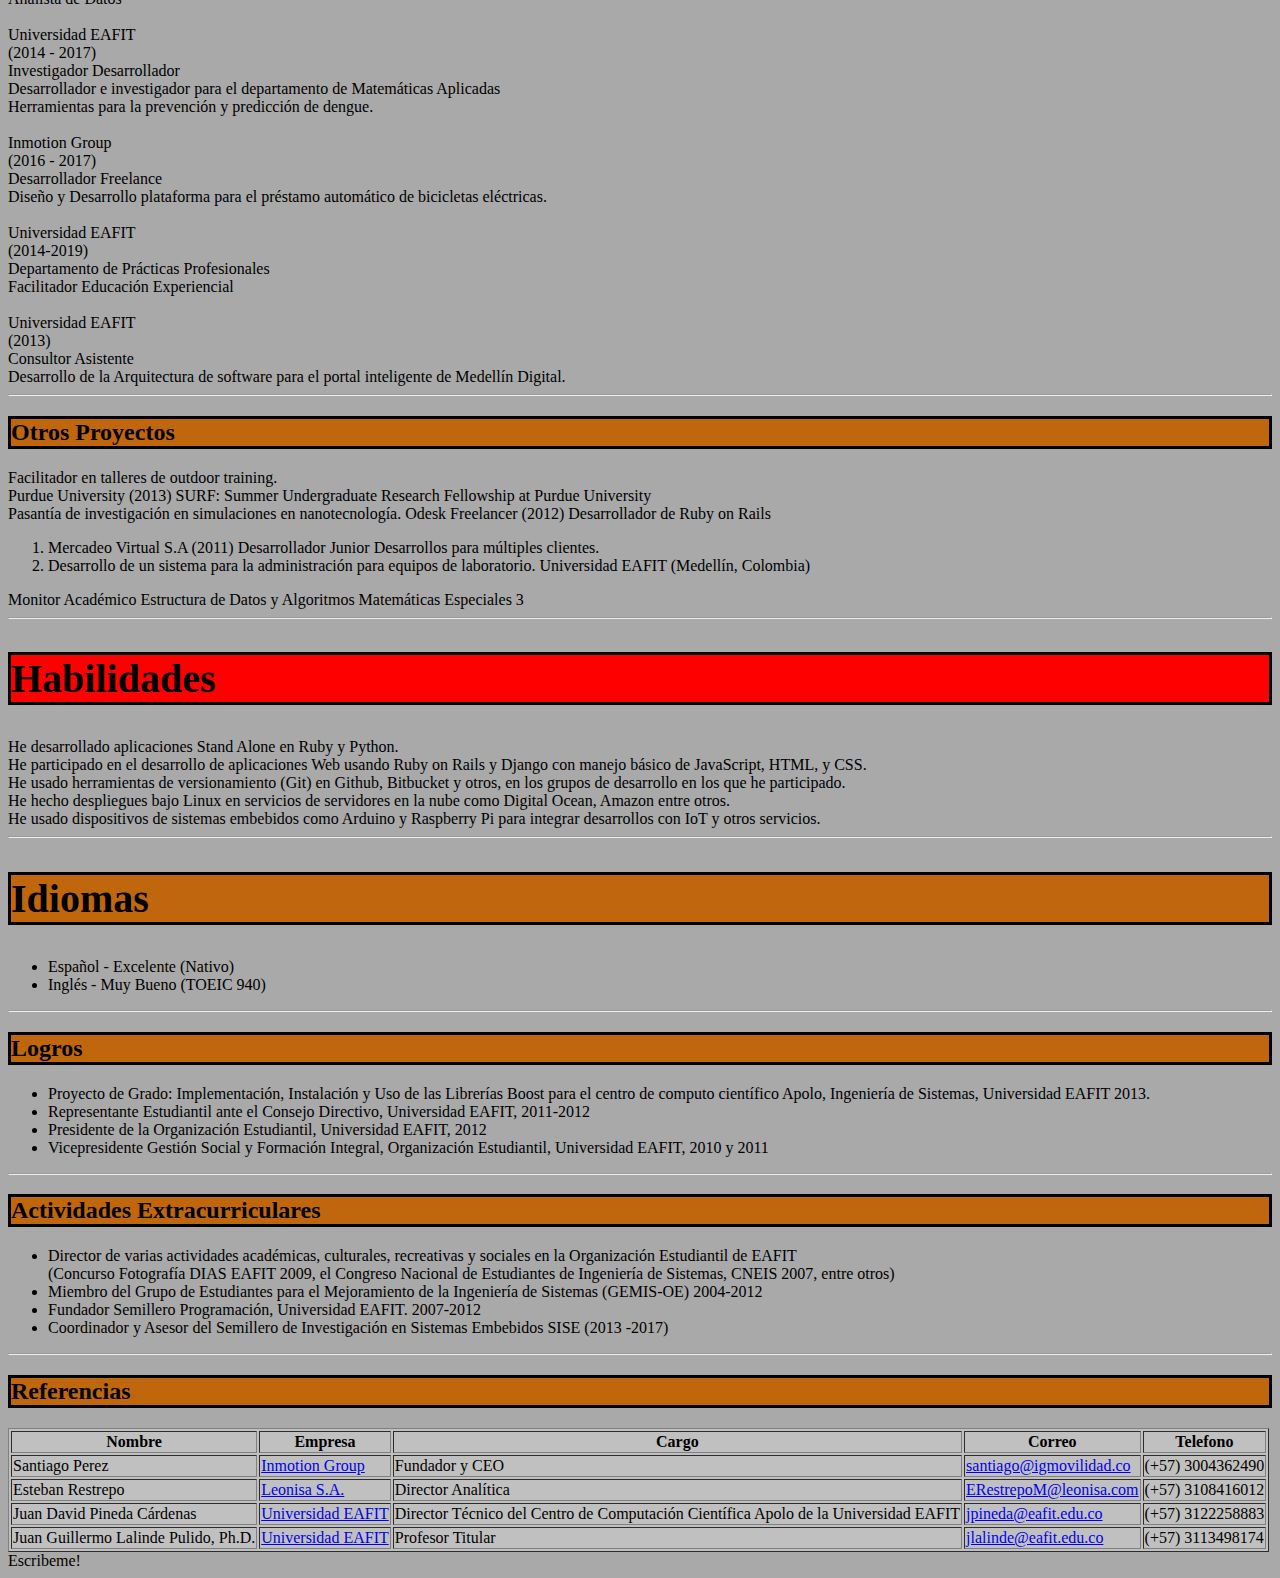
<file: 2Clase/CSS/pp.html>
<!DOCTYPE html>
<html lang="en">
<head>
    <meta charset="UTF-8">
    <meta name="viewport" content="width=device-width, initial-scale=1.0">
    <title>Sergio Monsalve</title>

    <link rel="stylesheet" href="css/styles.css">


    <style>
        h1{
            background-color: gray;
        }
    </style>
</head>

    <body>
    <div class="">
        
        <h1 style="background-color: blue" >Sergio Monsalve </h1>


        <img src="aux/GeoSam.png" >


        <div class="contenido-centrado">
            <h2> Perfil </h2>
        </div>

        <p>
            Soy un Ingeniero de Sistemas con mucha curiosidad e interés en aprender. <br>
            Me gusta investigar sobre diferentes herramientas, lenguajes y frameworks para crear soluciones a problemas diversos del día a día. <br>
            Me gusta hacer parte de equipos de trabajo multidisciplinarios que se enfrenten a retos que permitan crecer tanto al equipo como a sus productos.
        </p>   

        <hr>

        <h2>Información Personal: </h2>
        <div class="contenido-centrado decorado">
            Fecha de nacimiento: Junio 10 1986 <br>
            Lugar de nacimiento: Medellín, Colombia <br>
            Estado civil: Soltero
        </div>
        <br><br>

        <div class="contenido-centrado" >
            Dirección: Calle 25A sur No 42B-61 apt 503 <br>
            Envigado, Antioquia, Colombia <br>
            Celular: (+57) 350 8025988
        </div>
        <p>
            <ul>
                <li>
                    <a href="mailto:smonsalve@gmail.com ">
                        smonsalve@gmail.com 
                    </a>  
                </li>
                <li>
                    <a href="mailto:smonsal3@eafit.edu.co ">
                        smonsal3@eafit.edu.co
                    </a>  
                </li>
            </ul>
        </p>

        <p>
            <ol>
                <li>LinkedIn</li>
                <li>Twitter</li>
                <li>fb</li>
                <li>github</li>
            </ol>
        </p>

        <hr>


        <h2>Educación</h2>

        <div>
            Universidad EAFIT <br>
            (Medellín, Colombia)  <br>
            Maestría en Ingeniería  <br>
            Promedio Acumulado: 4.49
        </div>

        <br>
        <div>
            Universidad EAFIT <br>
            (Medellín, Colombia) <br>
            Ingeniería de Sistemas <br>
            Promedio Acumulado: 3.94
        </div>
        <br>
        <div>
            Colegio La Salle de Envigado <br>
            (Envigado, Colombia)<br>
            Bachiller Académico 2003
        </div>

        <hr>
        <h2> Historia de Trabajo </h2>

        <div class="decorado">
        Inmotion Group <br>
        (2020-Actualidad) <br>
        Director de TI

        </div>
        <br>
        <div>
        Universidad EAFIT <br>
        (2016 - Actualidad) <br>
        Profesor de Cátedra<br>
        Programación de computadores para ingenierías. 
        </div>
        <br>
        <div>
        Leonisa <br>
        (2018-2020)<br>
        Analista de Datos
        </div>
        <br>
        <div>
        Universidad EAFIT <br>
        (2014 - 2017) <br>
        Investigador Desarrollador<br>
        Desarrollador e investigador para el departamento de Matemáticas Aplicadas <br>
        Herramientas para la prevención y predicción de dengue.
        </div>
        <br>
        <div>
        Inmotion Group<br>
        (2016 - 2017) <br>
        Desarrollador Freelance<br>
        Diseño y Desarrollo plataforma para el préstamo automático de bicicletas eléctricas.
        </div>
        <br>
        <div>
        Universidad EAFIT<br>
        (2014-2019)<br>
        Departamento de Prácticas Profesionales  <br>
        Facilitador Educación Experiencial
        </div>
        <br>
        <div>
        Universidad EAFIT <br>
        (2013)<br>
        Consultor Asistente<br>
        Desarrollo de la Arquitectura de software para el portal inteligente de Medellín Digital. 
        </div>

        <hr>

        <h2>Otros Proyectos</h2>

        Facilitador en talleres de outdoor training. 
            
        
        <li>   Purdue University
            (2013)
        SURF: Summer Undergraduate Research Fellowship at Purdue University

        </li>
        <li> 
            Pasantía de investigación en simulaciones en nanotecnología. 
            Odesk Freelancer (2012)
            Desarrollador de Ruby on Rails
        </li>
        <li> 
            <ol>
                <li>
                    Mercadeo Virtual S.A (2011)
                    Desarrollador Junior
                    Desarrollos para múltiples clientes. 
                </li>
                <li>
                    Desarrollo de un sistema para la administración para equipos de laboratorio. 
                    Universidad EAFIT (Medellín, Colombia)
                </li>
            </ol>
        </li>
            <li> 
                Monitor Académico
                Estructura de Datos y Algoritmos 
                Matemáticas Especiales 3
            </li>
        </li>
        <hr>
        <h2 class="hab1 decorado"> Habilidades </h2>

        <li> He desarrollado aplicaciones Stand Alone en Ruby y Python.</li>
        <li> He participado en el desarrollo de aplicaciones Web usando Ruby on Rails y Django con manejo básico de JavaScript, HTML, y CSS.</li>
        <li> He usado herramientas de versionamiento (Git) en Github, Bitbucket y otros, en los grupos de desarrollo en los que he participado.</li>
        <li> He hecho despliegues bajo Linux en servicios de servidores en la nube como Digital Ocean, Amazon entre otros.</li>
        <li> He usado dispositivos de sistemas embebidos como Arduino y Raspberry Pi para integrar desarrollos con IoT y otros servicios.</li>
        

        <hr>

        <h2 class="hab1">Idiomas</h2>

        <ul>
            <li> Español - Excelente (Nativo)</li> 
            <li> Inglés - Muy Bueno (TOEIC 940)</li>
        </ul>


        <hr>
        <h2>Logros</h2>


        <ul>

            <li> Proyecto de Grado: Implementación, Instalación y Uso de las Librerías Boost para el centro de computo científico Apolo, Ingeniería de Sistemas, Universidad EAFIT 2013.</li>
            <li> Representante Estudiantil ante el Consejo Directivo, Universidad EAFIT, 2011-2012</li>
            <li> Presidente de la Organización Estudiantil, Universidad EAFIT, 2012</li>
            <li> Vicepresidente Gestión Social y Formación Integral, Organización Estudiantil, Universidad EAFIT, 2010 y 2011</li>
        </ul>
        <hr>

        <h2>Actividades Extracurriculares</h2>

        <ul>
            <li>  Director de varias actividades académicas, culturales, recreativas y sociales en la Organización Estudiantil de EAFIT </li>
            (Concurso Fotografía DIAS EAFIT 2009, el Congreso Nacional de Estudiantes de Ingeniería de Sistemas, CNEIS 2007, entre otros)

            <li>  Miembro del Grupo de Estudiantes para el Mejoramiento de la Ingeniería de Sistemas (GEMIS-OE) 2004-2012</li>

            <li>  Fundador Semillero Programación, Universidad EAFIT. 2007-2012</li>

            <li>  Coordinador y Asesor del Semillero de Investigación en Sistemas Embebidos SISE (2013 -2017)</li>
        </ul>


        <hr>

        <h2>Referencias</h2>



        <!-- Table with colgroup -->
        <table bgcolor="#C0C0C0" border="1">
            <colgroup span="5" class="columns" ></colgroup>
            <tr>
            <th>Nombre</th>
            <th>Empresa</th>
            <th>Cargo</th>
            <th>Correo</th>
            <th>Telefono</th>
            </tr>
            <tr>
                <td>  Santiago Perez          </td>
                <td> 
                    <a href="https://i-g.co">Inmotion Group  </a>
                            
                </td>
                <td>  Fundador y CEO          </td>
                <td>  
                    <a href="mailto:santiago@igmovilidad.co ">
                        santiago@igmovilidad.co 
                    </a>  
                </td>

                <td>  (+57) 3004362490        </td>
            </tr>
            <tr>
                <td>  Esteban Restrepo          </td>
                <td>  
                    <a href="https://i-g.co">
                        Leonisa S.A.    
                    </a>            
                </td>
                <td>  Director Analítica        </td>
                <td>  
                    <a href="mailto:ERestrepoM@leonisa.com">
                        ERestrepoM@leonisa.com 
                    </a>  
                </td>
                <td>  (+57) 3108416012          </td>
            </tr>
            <tr>
                <td>  Juan David Pineda Cárdenas        </td>
                <td>  
                    <a href="https://www.eafit.edu.co">
                        Universidad EAFIT    
                    </a>                      
                </td>
                <td>  Director Técnico del Centro de Computación Científica Apolo de la Universidad EAFIT
                </td>
                <td>  
                    <a href="mailto:jpineda@eafit.edu.co">
                        jpineda@eafit.edu.co 
                    </a>  
                </td>
                <td>  (+57) 3122258883                  </td>
            </tr>
            <tr>
                <td>  Juan Guillermo Lalinde Pulido, Ph.D.        </td>
                <td>              
                    <a href="https://www.eafit.edu.co">
                        Universidad EAFIT    
                    </a>             
                </td>
                <td>  Profesor Titular          </td>
                <td>  
                    <a href="mailto:jlalinde@eafit.edu.co">
                        jlalinde@eafit.edu.co   
                    </a>  
                </td>
                <td>  (+57) 3113498174          </td>
            </tr>
        </table>

        Escribeme!
    </div> 
</body>
</html>
</file>
<file: 3Clase/JS/Proyecto1/styles.css>
h1{
    font-size: 20;
}

p{
    color: green;
}
</file>
<file: 3Clase/JS/Proyecto2/styles.css>
h1 {
    background-color: darkolivegreen;
}

.contenido-centrado{
    text-align: center;
}


body{
    background-color:darkgrey  ;
}

h1{
    background-color: #2289b2;
} 

h2{
    background-color: #c0670d;
    border-style: solid;
} 

.contenido{
    text-align: center;
}

.contenido-centrado{
    text-align: center;
}

.decorado{
    background-color: red;
}

.hab1{
    font-size: 40px;
}
</file>
<file: 4Clase/JS/Proyecto0/styles.css>
h1{
    background-color: darkseagreen;
}
</file>
<file: 4Clase/JS/Proyecto1/styles.css>
h1{
    font-size: 20;
}

p{
    color: green;
}
</file>
<file: 4Clase/JS/Proyecto2/styles.css>
h1 {
    background-color: darkolivegreen;
}

.contenido-centrado{
    text-align: center;
}


body{
    background-color:darkgrey  ;
}

h1{
    background-color: #2289b2;
} 

h2{
    background-color: #c0670d;
    border-style: solid;
} 

.contenido{
    text-align: center;
}

.contenido-centrado{
    text-align: center;
}

.decorado{
    background-color: red;
}

.hab1{
    font-size: 40px;
}
</file>
<file: 2Clase/CSS/css/styles.css>
body{
    background-color:darkgrey  ;
}

h1{
    background-color: #2289b2;
} 

h2{
    background-color: #c0670d;
    border-style: solid;
} 

.contenido{
    text-align: center;
}

.contenido-centrado{
    text-align: center;
}

.decorado{
    background-color: red;
}

.hab1{
    font-size: 40px;
}
</file>
